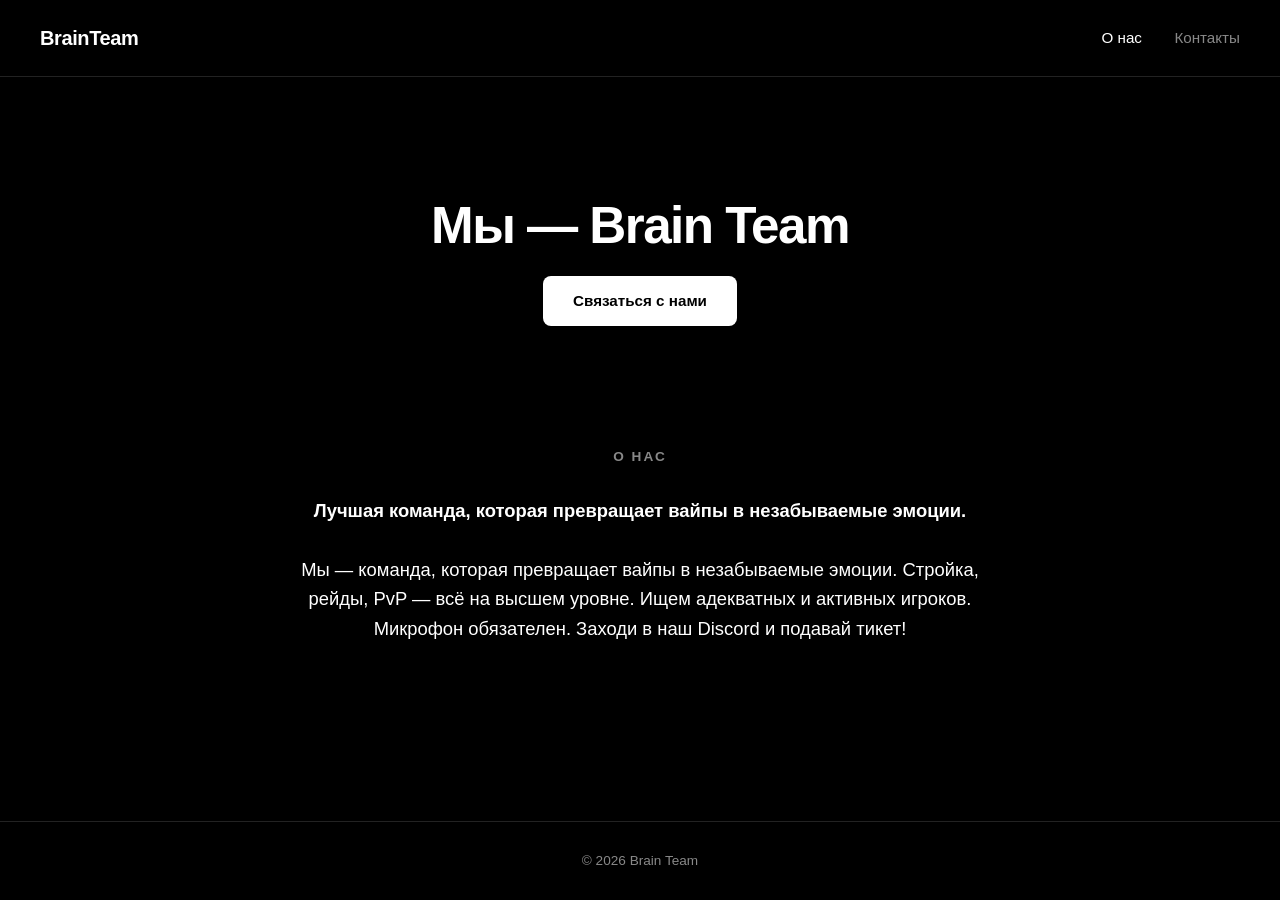
<file: index.html>
<!DOCTYPE html>
<html lang="ru">
<head>
  <meta charset="UTF-8">
  <meta name="viewport" content="width=device-width, initial-scale=1.0">
  <title>Brain Team — о нас</title>
  <link rel="stylesheet" href="style.css">
</head>
<body>
  <header class="header">
    <a href="index.html" class="logo">Brain<span>Team</span></a>
    <nav class="nav">
      <a href="index.html" class="active">О нас</a>
      <a href="contacts.html">Контакты</a>
    </nav>
  </header>

  <main>
    <!-- Шапка без текста-описания, только заголовок и кнопка -->
    <section class="hero">
      <h1>Мы — <span>Brain Team</span></h1>
      <a href="contacts.html" class="btn">Связаться с нами</a>
    </section>

    <section class="about">
      <h2>О нас</h2>
      <p class="about-text">
        <strong>Лучшая команда, которая превращает вайпы в незабываемые эмоции.</strong><br><br>
        Мы — команда, которая превращает вайпы в незабываемые эмоции. Стройка, рейды, PvP — всё на высшем уровне. Ищем адекватных и активных игроков. Микрофон обязателен. Заходи в наш Discord и подавай тикет!
      </p>
    </section>
  </main>

  <footer class="footer">
    <p>© 2026 Brain Team</p>
  </footer>
</body>
</html>
</file>
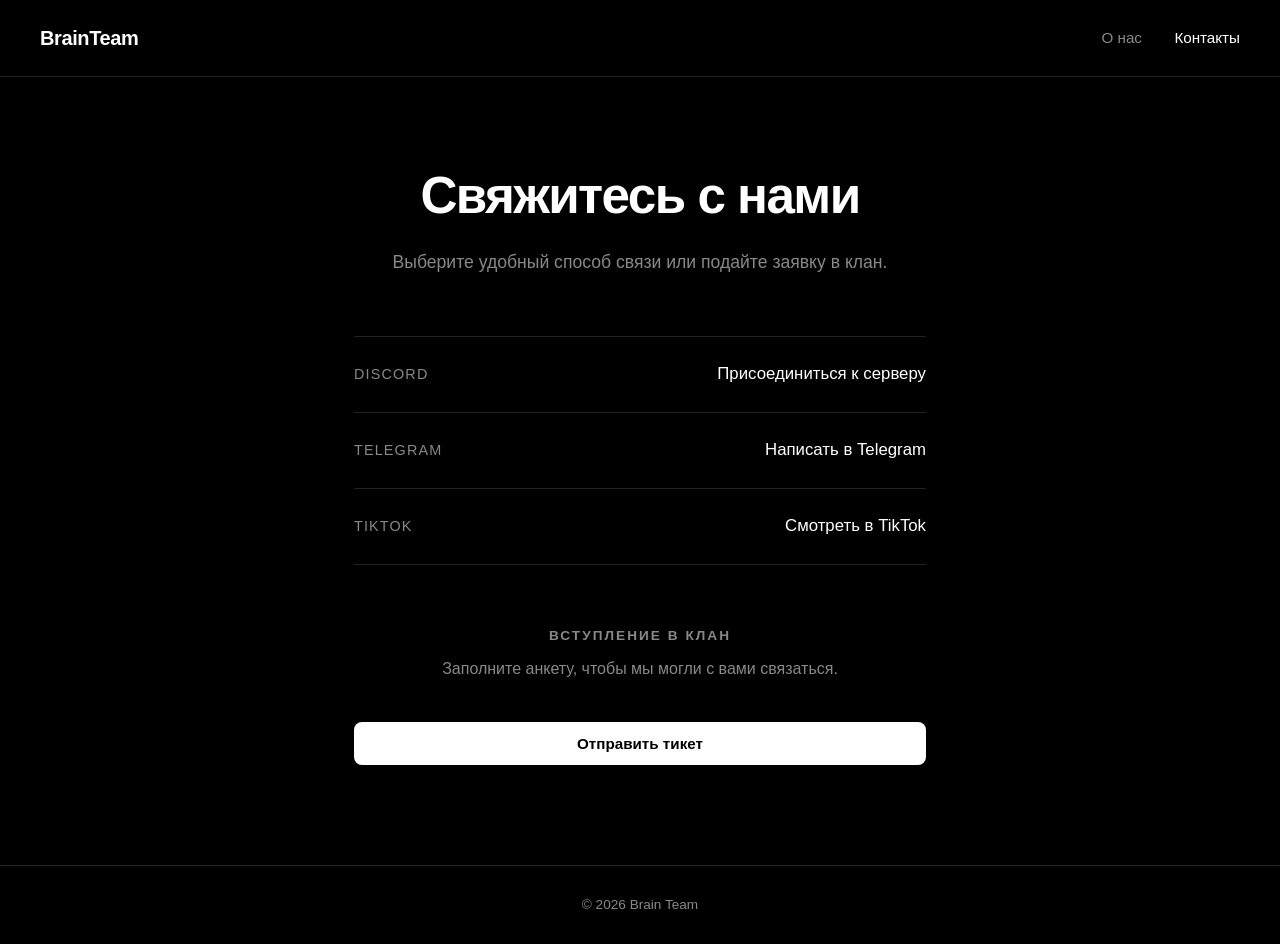
<file: contacts.html>
<!DOCTYPE html>
<html lang="ru">
<head>
  <meta charset="UTF-8">
  <meta name="viewport" content="width=device-width, initial-scale=1.0">
  <title>Brain Team — контакты</title>
  <link rel="stylesheet" href="style.css">
</head>
<body>
  <header class="header">
    <a href="index.html" class="logo">Brain<span>Team</span></a>
    <nav class="nav">
      <a href="index.html">О нас</a>
      <a href="contacts.html" class="active">Контакты</a>
    </nav>
  </header>

  <main>
    <section class="hero small">
      <h1>Свяжитесь <span>с нами</span></h1>
      <p>Выберите удобный способ связи или подайте заявку в клан.</p>
    </section>

    <section class="contacts">
      <div class="contact-item">
        <span class="label">Discord</span>
        <a href="https://discord.gg/Zgw7Y4vWR" target="_blank">Присоединиться к серверу</a>
      </div>
      <div class="contact-item">
        <span class="label">Telegram</span>
        <a href="https://t.me/BrainTeam1212" target="_blank">Написать в Telegram</a>
      </div>
      <div class="contact-item">
        <span class="label">TikTok</span>
        <a href="https://www.tiktok.com/@brain.team21?_r=1&_t=ZN-9BWprFrFnq2" target="_blank">Смотреть в TikTok</a>
      </div>
    </section>

    <!-- Блок с кнопкой вызова анкеты -->
    <section class="ticket-section">
      <h2>Вступление в клан</h2>
      <p style="color: var(--muted); margin-bottom: 20px; text-align: center;">Заполните анкету, чтобы мы могли с вами связаться.</p>
      <button id="openTicketBtn" class="btn" style="width: 100%;">Отправить тикет</button>
    </section>
  </main>

  <footer class="footer">
    <p>© 2026 Brain Team</p>
  </footer>

  <!-- Модальное окно с анкетой -->
  <div id="ticketModal" class="modal">
    <div class="modal-content">
      <span class="close">&times;</span>
      <h2>Анкета в клан Brain Team</h2>
      <form id="ticketForm">
        <div class="form-group">
          <label>1. Часы (сколько часов в Rust):</label>
          <input type="text" id="hours" required placeholder="Например: 1500">
        </div>
        <div class="form-group">
          <label>2. Имя:</label>
          <input type="text" id="name" required placeholder="Ваше имя или ник">
        </div>
        <div class="form-group">
          <label>3. Ваш Steam ID:</label>
          <input type="text" id="steamid" required placeholder="Ссылка на профиль или ID">
        </div>
        <div class="form-group">
          <label>4. На какую роль желаете вступить?</label>
          <input type="text" id="role" required placeholder="Например: PvP, строитель, фармила">
        </div>
        <div class="form-group">
          <label>5. Ваш Battlemetrics:</label>
          <input type="text" id="battlemetrics" required placeholder="Ссылка на ваш профиль">
        </div>
        <div class="form-group">
          <label>6. Как узнали о нас?</label>
          <input type="text" id="source" required placeholder="Discord, TikTok, друзья...">
        </div>
        <button type="submit" class="btn" id="submitBtn" style="width: 100%;">Отправить в Discord</button>
      </form>
    </div>
  </div>

  <!-- Скрипт для модального окна и отправки -->
  <script>
    // НОВЫЙ URL ВЕБХУКА
    const webhookUrl = 'https://discord.com/api/webhooks/1572880102340165762/91MbFyBnYAsyCOK9j6TSmwy6lL8Bz1TFCUZ8ynETrn_Mr-yv3xmV7fEpVTapQSdiMABh';

    // Получаем элементы
    const modal = document.getElementById('ticketModal');
    const btn = document.getElementById('openTicketBtn');
    const span = document.getElementsByClassName('close')[0];

    // Открыть окно по кнопке
    btn.onclick = function() {
      modal.style.display = 'block';
    }

    // Закрыть окно по крестику
    span.onclick = function() {
      modal.style.display = 'none';
    }

    // Закрыть окно при клике вне его
    window.onclick = function(event) {
      if (event.target == modal) {
        modal.style.display = 'none';
      }
    }

    // Обработка отправки формы
    document.getElementById('ticketForm').addEventListener('submit', function(e) {
      e.preventDefault(); 

      const hours = document.getElementById('hours').value;
      const name = document.getElementById('name').value;
      const steamid = document.getElementById('steamid').value;
      const role = document.getElementById('role').value;
      const battlemetrics = document.getElementById('battlemetrics').value;
      const source = document.getElementById('source').value;
      const submitBtn = document.getElementById('submitBtn');

      submitBtn.textContent = 'Отправка...';
      submitBtn.disabled = true;

      const payload = {
        content: `**🎫 Новая заявка в клан Brain Team**\n\n**1. Часы:** ${hours}\n**2. Имя:** ${name}\n**3. Steam ID:** ${steamid}\n**4. Желаемая роль:** ${role}\n**5. Battlemetrics:** ${battlemetrics}\n**6. Как узнали:** ${source}`
      };

      fetch(webhookUrl, {
        method: 'POST',
        headers: { 'Content-Type': 'application/json' },
        body: JSON.stringify(payload),
      })
      .then(response => {
        if (response.ok) {
          alert('Заявка успешно отправлена в Discord!');
          document.getElementById('ticketForm').reset();
          modal.style.display = 'none'; // Закрываем окно после успеха
        } else {
          alert('Ошибка при отправке. Попробуйте позже.');
        }
      })
      .catch(error => {
        console.error('Ошибка:', error);
        alert('Ошибка сети. Проверьте подключение.');
      })
      .finally(() => {
        submitBtn.textContent = 'Отправить в Discord';
        submitBtn.disabled = false;
      });
    });
  </script>
</body>
</html>
</file>
<file: style.css>
* { margin: 0; padding: 0; box-sizing: border-box; }

:root {
  --bg: #000000;
  --bg-soft: #0a0a0a;
  --text: #ffffff;
  --muted: #888888;
  --line: #222222;
  --accent: #ffffff;
}

body {
  font-family: -apple-system, BlinkMacSystemFont, "Segoe UI", Roboto, sans-serif;
  background: var(--bg);
  color: var(--text);
  line-height: 1.6;
  min-height: 100vh;
  display: flex;
  flex-direction: column;
}

main { flex: 1; }

/* Header */
.header {
  display: flex;
  justify-content: space-between;
  align-items: center;
  padding: 22px 40px;
  border-bottom: 1px solid var(--line);
  position: sticky;
  top: 0;
  background: rgba(0, 0, 0, 0.85);
  backdrop-filter: blur(10px);
}

.logo {
  font-size: 1.25rem;
  font-weight: 700;
  letter-spacing: -0.02em;
  color: var(--text);
  text-decoration: none;
}
.logo span { color: var(--accent); }

.nav a {
  color: var(--muted);
  text-decoration: none;
  margin-left: 28px;
  font-size: 0.95rem;
  transition: color 0.2s;
}
.nav a:hover, .nav a.active { color: var(--text); }

/* Hero */
.hero {
  max-width: 760px;
  margin: 0 auto;
  padding: 120px 24px 100px;
  text-align: center;
}
.hero.small { padding: 90px 24px 60px; }

.hero h1 {
  font-size: clamp(2rem, 5vw, 3.2rem);
  font-weight: 700;
  letter-spacing: -0.03em;
  line-height: 1.15;
}
.hero h1 span { color: var(--accent); }

.hero p {
  margin-top: 22px;
  color: var(--muted);
  font-size: 1.1rem;
  max-width: 560px;
  margin-left: auto;
  margin-right: auto;
}

/* Кнопка */
.btn {
  display: inline-block;
  margin-top: 20px;
  padding: 13px 30px;
  background: var(--text);
  color: var(--bg);
  text-decoration: none;
  border-radius: 8px;
  font-weight: 600;
  font-size: 0.95rem;
  transition: transform 0.2s, opacity 0.2s;
  cursor: pointer;
  border: none;
}
.btn:hover { transform: translateY(-2px); opacity: 0.8; }

/* About */
.about {
  max-width: 800px;
  margin: 0 auto;
  padding: 20px 24px 100px;
  text-align: center;
}
.about h2 {
  font-size: 0.85rem;
  text-transform: uppercase;
  letter-spacing: 0.15em;
  color: var(--muted);
  margin-bottom: 28px;
  font-weight: 600;
}

.about-text {
  color: var(--text);
  font-size: 1.15rem;
  max-width: 700px;
  margin: 0 auto;
}

/* Contacts */
.contacts {
  max-width: 620px;
  margin: 0 auto;
  padding: 0 24px 60px;
}
.contact-item {
  display: flex;
  justify-content: space-between;
  align-items: center;
  padding: 24px 0;
  border-bottom: 1px solid var(--line);
  flex-wrap: wrap;
  gap: 8px;
}
.contact-item:first-child { border-top: 1px solid var(--line); }
.label {
  color: var(--muted);
  font-size: 0.9rem;
  text-transform: uppercase;
  letter-spacing: 0.08em;
}
.contact-item a {
  color: var(--text);
  text-decoration: none;
  font-size: 1.05rem;
  transition: color 0.2s;
}
.contact-item a:hover { color: var(--muted); }

/* Ticket Section */
.ticket-section {
  max-width: 620px;
  margin: 0 auto;
  padding: 0 24px 100px;
  text-align: center;
}
.ticket-section h2 {
  font-size: 0.85rem;
  text-transform: uppercase;
  letter-spacing: 0.15em;
  color: var(--muted);
  margin-bottom: 10px;
  font-weight: 600;
}

/* Модальное окно */
.modal {
  display: none; 
  position: fixed;
  z-index: 1000;
  left: 0;
  top: 0;
  width: 100%;
  height: 100%;
  overflow: auto;
  background-color: rgba(0, 0, 0, 0.8);
  backdrop-filter: blur(5px);
}

.modal-content {
  background-color: var(--bg-soft);
  margin: 5% auto;
  padding: 30px;
  border: 1px solid var(--line);
  border-radius: 12px;
  width: 90%;
  max-width: 500px;
  position: relative;
  box-shadow: 0 10px 30px rgba(0, 0, 0, 0.5);
}

.modal-content h2 {
  margin-bottom: 20px;
  font-size: 1.2rem;
  text-align: center;
  text-transform: uppercase;
  letter-spacing: 0.1em;
  color: var(--text);
}

.close {
  color: var(--muted);
  position: absolute;
  top: 15px;
  right: 20px;
  font-size: 28px;
  font-weight: bold;
  cursor: pointer;
  transition: color 0.2s;
}
.close:hover { color: var(--text); }

.modal .form-group {
  margin-bottom: 15px;
  text-align: left;
}
.modal .form-group label {
  display: block;
  margin-bottom: 5px;
  font-size: 0.9rem;
  color: var(--muted);
}
.modal .form-group input {
  width: 100%;
  padding: 10px 12px;
  background-color: var(--bg);
  border: 1px solid var(--line);
  border-radius: 6px;
  color: var(--text);
  font-family: inherit;
  font-size: 0.95rem;
}
.modal .form-group input:focus {
  outline: none;
  border-color: var(--text);
}

/* Footer */
.footer {
  text-align: center;
  padding: 28px;
  color: var(--muted);
  font-size: 0.85rem;
  border-top: 1px solid var(--line);
}

/* Mobile */
@media (max-width: 600px) {
  .header { padding: 18px 20px; }
  .nav a { margin-left: 18px; font-size: 0.9rem; }
  .hero { padding: 80px 20px 70px; }
  .about { padding-bottom: 70px; }
  .contact-item { flex-direction: column; align-items: flex-start; }
}
</file>
